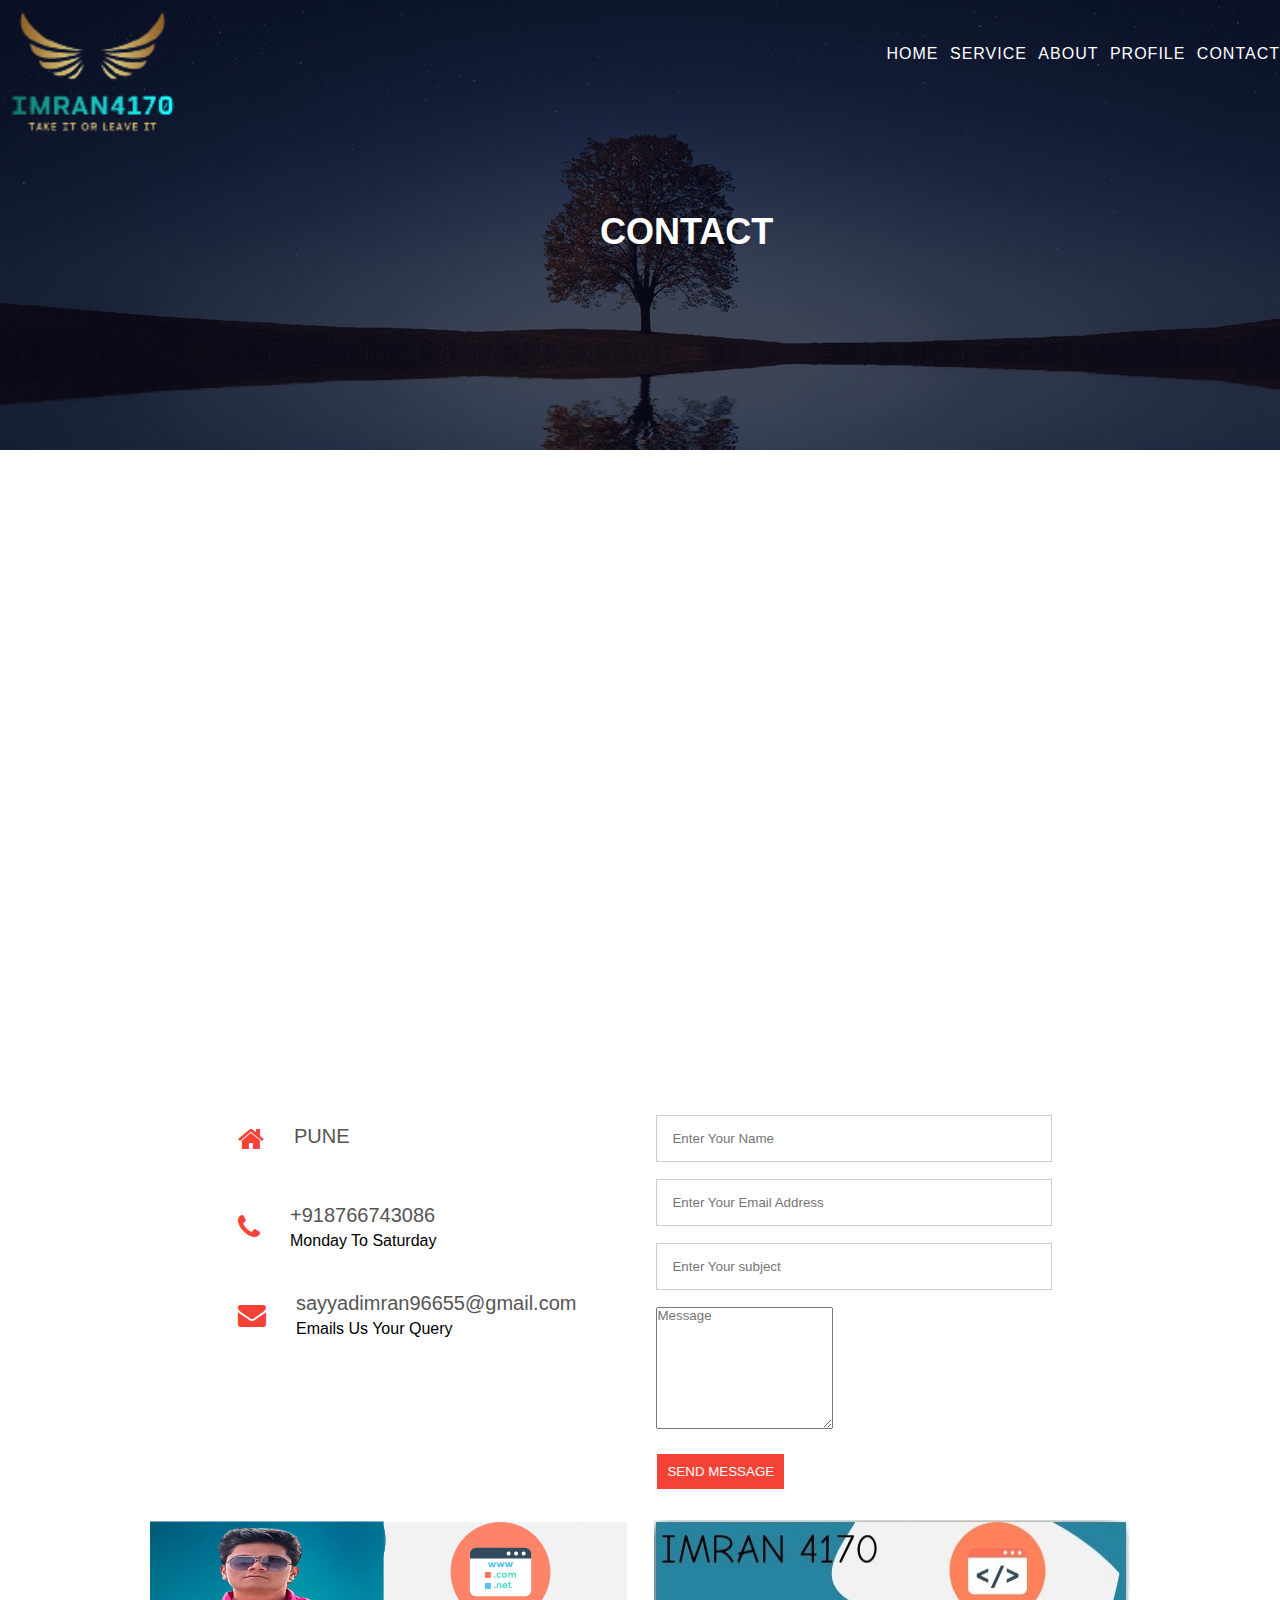
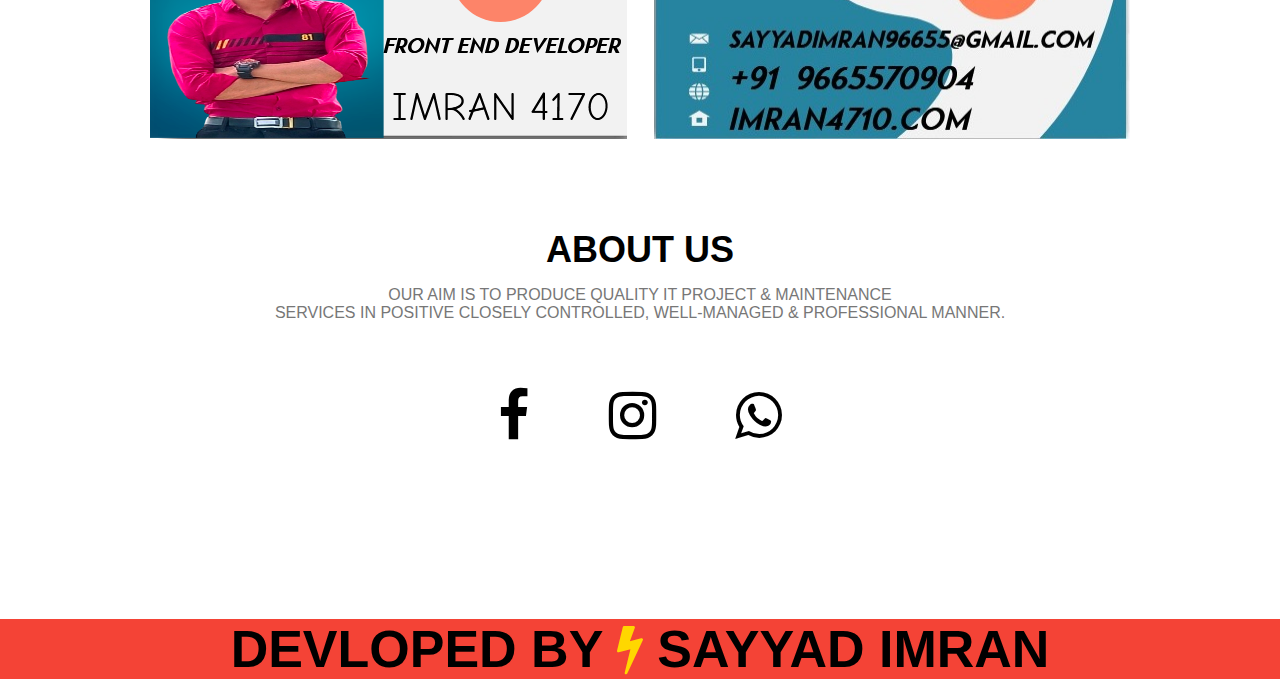
<file: contact.html>
<!DOCTYPE html>
<html lang="en">

<head>

    <meta name="viewport" content="width=device-width, initial-scale=1.0">
    <title>IMRAN4170|RESPONSIVE WEBSITE </title>
    <link rel="stylesheet" href="style.css">
    <link rel="stylesheet" href="https://stackpath.bootstrapcdn.com/font-awesome/4.7.0/css/font-awesome.min.css">
    <script src="https://apps.elfsight.com/p/platform.js" defer></script>
    <div class="elfsight-app-670938b2-4192-4937-969b-d803a41534c1"></div>
</head>


<body>

    <!-- -----------------------------HEADER---------------------------------- -->
    <section class="sub-header">
        <nav>
            <a href=""><img src="logo 1.png"></a>
            <div class="navlinks" id="navlinks">
                <i class="fa fa-times" onclick="hidemenu()"></i>
                <ul>
                    <li><a href="index.html">HOME</a></li>
                    <li><a href="service.html">SERVICE</a></li>
                    <li><a href="about.html">ABOUT</a></li>
                    <li><a href="profile.html">PROFILE</a></li>
                    <li><a href="contact.html">CONTACT</a></li>
                </ul>
            </div>
            <i class="fa fa-bars" onclick="showmenu()"></i>
        </nav>
        <!-- <div class="text-box">
             <p>I'M</p> -->
        <!-- <h1>SERVICE</h1> -->
        <!-- <P>I'M WEB-DEVELOPER</P> -->

        <!-- <div class="hero-btn">
                <a href="">Connect With Me</a>
            </div> -->


        <!-- </div> -->

        <h2>CONTACT</h2>

    </section>


    <!-- =========================================HEADER=========================== -->


    <!-- --------------------------------service--------------------------------------------------- -->

    <!-- <section class="service-1">
        <h1>SERVICE WE OFFER</h1>
        <P>WE DEALS WITH</P>


        <div class="container">
            <div class="card">
                <span></span>
                <span></span>
                <span></span>
                <span></span>
                <div class="content">
                    <h2>01</h2>
                    <h3>WEB-DEVELOPER</h3>
                    <p>Web developers create and maintain websites. They are also responsible for the site's technical aspects, such as its performance and capacity, which are measures of a website's speed and how much traffic the site can handle.</p>
                    <a href="https://en.wikipedia.org/wiki/Web_development" target="_main">READ MORE</a>
                </div>
            </div>
            <div class="card">
                <span></span>
                <span></span>
                <span></span>
                <span></span>
                <div class="content">
                    <h2>02</h2>
                    <h3>VIDEO-EDITOR</h3>
                    <p>As a film/video editor, you'll manage material such as camera footage, dialogue, sound effects, graphics and special effects to produce a final film or video product. This is a key role in the post-production process and your skills
                    </p>
                    <a href="https://en.wikipedia.org/wiki/Video_editing" target="_main">READ MORE</a>
                </div>
            </div>
            <div class="card">
                <span></span>
                <span></span>
                <span></span>
                <span></span>
                <div class="content">
                    <h2>03</h2>
                    <h3>PROGRAMMER</h3>
                    <p>A computer programmer, sometimes called a software developer, a programmer or more recently a coder (especially in more informal contexts), is a person who creates computer software.

                    </p>
                    <a href="https://en.wikipedia.org/wiki/Programmer" target="_main">READ MORE</a>
                </div>
            </div>
        </div> -->



    <!-- </section> -->

    <!-- ===================================service========================================================= -->


    <!-- -----------------------------------------PROFILE--------------------------- -->
    <!-- <section class="service">
        <h1>MY PROFILE</h1>
        <P>SOME WORKS</P>


        <div class="row">
            <div class="profile-col">
                <video src="3.mp4" controls width="300px"></video>
            </div>
            <div class="profile-col">
                <video src="4.mp4" controls width="300px"></video>
            </div>
            <div class="profile-col">
                <video src="5.mp4" controls width="300px"></video>
            </div>
        </div>

    </section>

    <section class="service">
        <div class="row">
            <div class="profile-col">
                <video src="7.mp4" controls width="300px"></video>
            </div>
            <div class="profile-col">
                <video src="2.mp4" controls width="300px"></video>
            </div>
            <div class="profile-col">
                <video src="6.mp4" controls width="300px"></video>
            </div>
        </div>



    </section> -->



    <!-- ==============================================PROFILE============================= -->

    <!-- --------------------------------------------------------ABOUT------------------------------------- -->





    <!-- <section class="facility">
        <h1>OUR FACILITIES</h1>
        <P>OUR SERVICE</P>


        <div class="row">
            <div class="facility-col">
                <img src="front.jpg">
                <h3>FRONT-END DEVELOPER</h3>
                <P>Front-end developers are web developers who focus their efforts on the outward-facing parts of a product. ... Instead, these tech gurus focus on making the product </P>
            </div>
            <div class="facility-col">
                <img src="edit.jpg">
                <h3>EDITOR</h3>
                <P>An editor is a person who edits (i.e. makes changes to) documents or audio-visual works. The term can also apply to software and hardware tools used to accomplish such changes.</P>
            </div>
            <div class="facility-col">
                <img src="back.jpg">
                <h3>BACK-END DEVELOPER</h3>
                <P>Their back end code adds utility to everything the front-end developer creates. These developers are responsible for creating, maintaining, testing, and debugging the entire back end. </P>
            </div>

        </div>

    </section> -->




    <!-- ============================================================ABOUT========================== -->


    <!-- --------------------------------------testimonials----------------------------- -->
    <!-- <section class="service">
        <h1>WHAT OUR CLIENT SAYS</h1>
        <P>OUR AIM IS TO PRODUCE QUALITY IT PROJECT & MAINTENANCE <br> SERVICES IN POSITIVE CLOSELY CONTROLLED, WELL-MANAGED & PROFESSIONAL MANNER.</P>



        <div class="container-2">
            <div class="card-2">
                <div class="content-2">
                    <h2>SHAIKH PEERPASHA</h2>
                    <p>I chatted with (IMRAN). He was very helpful and answered all my questions concerning my (Service). I believe he had my interest at heart.</p>
                    <a href="">READ MORE</a>
                </div>
                <img src="pashubhaiya.png">
            </div>
            <div class="card-2">
                <div class="content-2">
                    <h2>SHAIKH PARVESH</h2>
                    <p>I'm happy with the phone and the deal I got from the company. I wanted a good service that i got from company.
                    </p>
                    <a href="">READ MORE</a>
                </div>
                <img src="PARVESH.png">
            </div>
        </div>

    </section> -->

    <!-- ==========================================testimonials================================== -->

    <!-- -------------------------call to action-------------------------------------- -->

    <!-- <section class="cta">
        <h1> LET'S JOIN US <br> FOR AMAZING EXPERIENCE</h1>
        <a href="" class="hero-btn">CONNECT WITH ME</a>

    </section> -->




    <!-- ==================================call to action=============================== -->
    <!-- ----------contact us----------- -->
    <section class="location">
        <iframe src="https://www.google.com/maps/embed?pb=!1m18!1m12!1m3!1d242117.68101876182!2d73.7228790230887!3d18.524890421369644!2m3!1f0!2f0!3f0!3m2!1i1024!2i768!4f13.1!3m3!1m2!1s0x3bc2bf2e67461101%3A0x828d43bf9d9ee343!2sPune%2C%20Maharashtra!5e0!3m2!1sen!2sin!4v1645956152791!5m2!1sen!2sin"
            width="600" height="450" style="border:0;" allowfullscreen="" loading="lazy"></iframe>

    </section>



    <section class="contact-us">

        <div class="row">
            <div class="contact-col">
                <div>
                    <i class="fa fa-home"></i>
                    <span>
                
                  <h5>PUNE</h5>
                
            </span>
                </div>
                <div>
                    <i class="fa fa-phone"></i>
                    <span>
                
                  <h5>+918766743086</h5>
                  <p>Monday To Saturday</p>
                
            </span>
                </div>
                <div>
                    <i class="fa fa-envelope"></i>
                    <span>
                
                  <h5>sayyadimran96655@gmail.com</h5>
                  <p>Emails Us Your Query</p>
                
            </span>
                </div>
            </div>



            <div class="contact-col">


                <form action="form-handeler-php" method="post">
                    <input type="text" name="name" placeholder="Enter Your Name" required>
                    <input type="email" name="email" placeholder="Enter Your Email Address" required>
                    <input type="text" name="subject" placeholder="Enter Your subject" required>
                    <textarea rows="8" name="message" placeholder="Message" required></textarea>

                </form>

                <button type="submit" class="red-btn">SEND MESSAGE</button>



            </div>

    </section>



    <section class="visit-card">

        <img src="onlinelogomaker-020322-2258-3308-2000-transparent.png">
        <img src="onlinelogomaker-020322-2258-3308-500.jpg">
    </section>

    <!-- ----------------------------about us and footer------------------------ -->


    <section class="about-us">
        <h1>ABOUT US</h1>
        <P>OUR AIM IS TO PRODUCE QUALITY IT PROJECT & MAINTENANCE <br> SERVICES IN POSITIVE CLOSELY CONTROLLED, WELL-MANAGED & PROFESSIONAL MANNER.</P>
        <div class="icons">
            <a href="https://www.facebook.com/imran96655" target="_main"><i class= "fa fa-facebook "></i></a>

            <a href="https://www.instagram.com/imran_.4170 " target="_main"> <i class="fa fa-instagram "></i></a>

            <a href="https://api.whatsapp.com/send?phone=918766743086 " target="_main"> <i class="fa fa-whatsapp "></i></a>







        </div>

    </section>


    <section class="devloped ">


        <h1>DEVLOPED BY <i class="fa fa-bolt " style="color:gold "></i> SAYYAD IMRAN</h1>
        <!-- <script src="https://apps.elfsight.com/p/platform.js " defer></script>
        <div class="elfsight-app-670938b2-4192-4937-969b-d803a41534c1 "></div> -->
    </section>

    <!-- ===================================about us and footer======================================= -->





    <!-- ---------------------------javascript for toggle menu------------------------- -->
    <script>
        var navlinks = document.getElementById("navlinks");

        function showmenu() {

            navlinks.style.right = "0";

        }

        function hidemenu() {

            navlinks.style.right = "-200px";

        }
    </script>



</body>

</html>




<!-- ===========================================javscript for toggle===================== -->
<!-- 
<a href="https://www.facebook.com/imran96655/ " target="_blank "></a>
<i class="fa fa-facebook "></i>

<a href="https://www.facebook.com/imran96655/ " target="_blank "></a>
<i class="fa fa-instagram "></i>

<a href="https://www.facebook.com/imran96655/ " target="_blank "></a>
<i class="fa fa-whatsapp "></i> -->
</file>
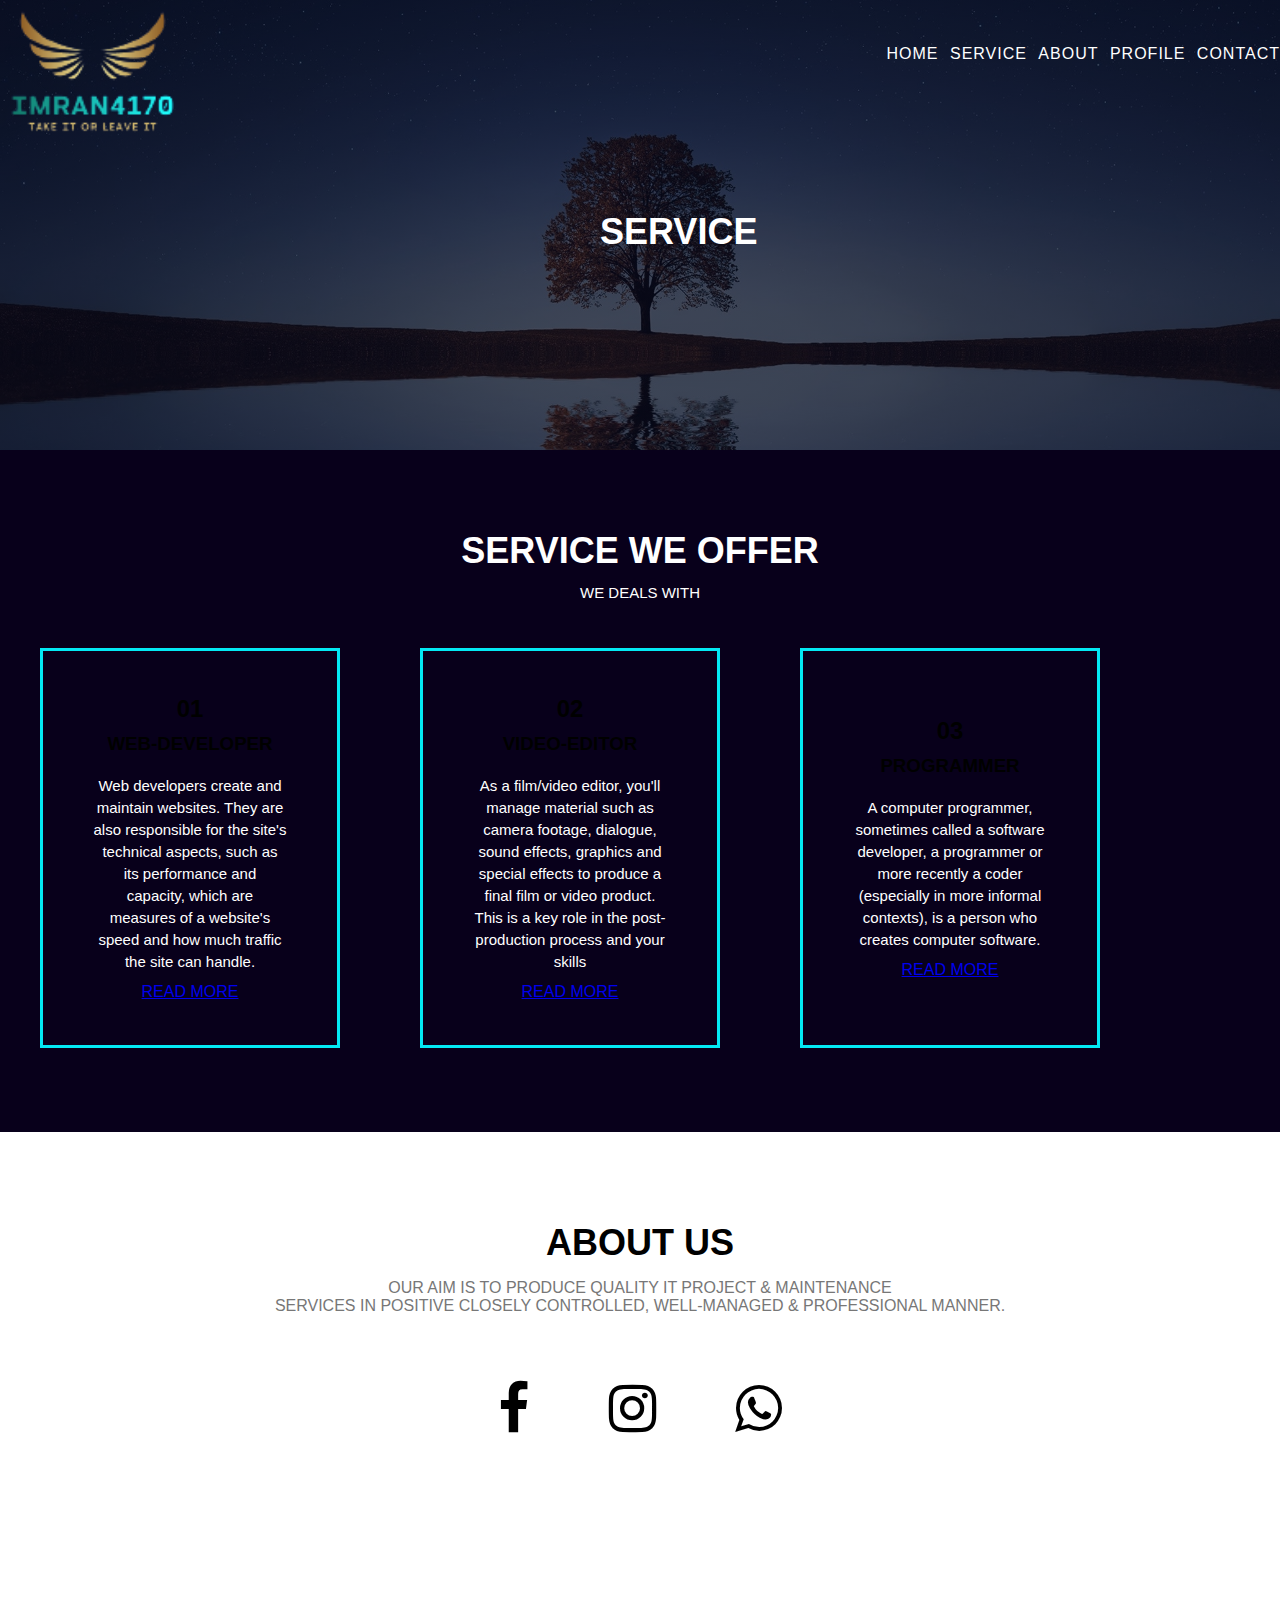
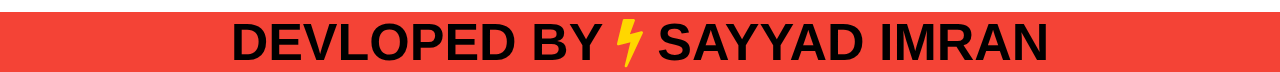
<file: service.html>
<!DOCTYPE html>
<html lang="en">

<head>

    <meta name="viewport" content="width=device-width, initial-scale=1.0">
    <title>IMRAN4170|RESPONSIVE WEBSITE </title>
    <link rel="stylesheet" href="style.css">
    <link rel="stylesheet" href="https://stackpath.bootstrapcdn.com/font-awesome/4.7.0/css/font-awesome.min.css">
    <script src="https://apps.elfsight.com/p/platform.js" defer></script>
    <div class="elfsight-app-670938b2-4192-4937-969b-d803a41534c1"></div>
    <link rel="stylesheet" href="phone.css">
</head>


<body>

    <!-- -----------------------------HEADER---------------------------------- -->
    <section class="sub-header">
        <nav>
            <a href=""><img src="logo 1.png"></a>
            <div class="navlinks" id="navlinks">
                <i class="fa fa-times" onclick="hidemenu()"></i>
                <ul>
                    <li><a href="index.html">HOME</a></li>
                    <li><a href="service.html">SERVICE</a></li>
                    <li><a href="about.html">ABOUT</a></li>
                    <li><a href="profile.html">PROFILE</a></li>
                    <li><a href="contact.html">CONTACT</a></li>
                </ul>
            </div>
            <i class="fa fa-bars" onclick="showmenu()"></i>
        </nav>
        <!-- <div class="text-box">
            <!-- <p>I'M</p> -->
        <!-- <h1>SERVICE</h1> -->
        <!-- <P>I'M WEB-DEVELOPER</P> -->

        <!-- <div class="hero-btn">
                <a href="">Connect With Me</a>
            </div> -->


        <!-- </div> -->

        <h2>SERVICE</h2>

    </section>


    <!-- =========================================HEADER=========================== -->


    <!-- --------------------------------service--------------------------------------------------- -->

    <section class="service-1">
        <h1>SERVICE WE OFFER</h1>
        <P>WE DEALS WITH</P>


        <div class="container">
            <div class="card">
                <span></span>
                <span></span>
                <span></span>
                <span></span>
                <div class="content">
                    <h2>01</h2>
                    <h3>WEB-DEVELOPER</h3>
                    <p>Web developers create and maintain websites. They are also responsible for the site's technical aspects, such as its performance and capacity, which are measures of a website's speed and how much traffic the site can handle.</p>
                    <a href="https://en.wikipedia.org/wiki/Web_development" target="_main">READ MORE</a>
                </div>
            </div>
            <div class="card">
                <span></span>
                <span></span>
                <span></span>
                <span></span>
                <div class="content">
                    <h2>02</h2>
                    <h3>VIDEO-EDITOR</h3>
                    <p>As a film/video editor, you'll manage material such as camera footage, dialogue, sound effects, graphics and special effects to produce a final film or video product. This is a key role in the post-production process and your skills
                    </p>
                    <a href="https://en.wikipedia.org/wiki/Video_editing" target="_main">READ MORE</a>
                </div>
            </div>
            <div class="card">
                <span></span>
                <span></span>
                <span></span>
                <span></span>
                <div class="content">
                    <h2>03</h2>
                    <h3>PROGRAMMER</h3>
                    <p>A computer programmer, sometimes called a software developer, a programmer or more recently a coder (especially in more informal contexts), is a person who creates computer software.

                    </p>
                    <a href="https://en.wikipedia.org/wiki/Programmer" target="_main">READ MORE</a>
                </div>
            </div>
        </div>



    </section>

    <!-- ===================================service========================================================= -->


    <!-- -----------------------------------------PROFILE--------------------------- -->
    <!-- <section class="service">
        <h1>MY PROFILE</h1>
        <P>SOME WORKS</P>


        <div class="row">
            <div class="profile-col">
                <video src="3.mp4" controls width="300px"></video>
            </div>
            <div class="profile-col">
                <video src="4.mp4" controls width="300px"></video>
            </div>
            <div class="profile-col">
                <video src="5.mp4" controls width="300px"></video>
            </div>
        </div>

    </section>

    <section class="service">
        <div class="row">
            <div class="profile-col">
                <video src="7.mp4" controls width="300px"></video>
            </div>
            <div class="profile-col">
                <video src="2.mp4" controls width="300px"></video>
            </div>
            <div class="profile-col">
                <video src="6.mp4" controls width="300px"></video>
            </div>
        </div>



    </section> -->



    <!-- ==============================================PROFILE============================= -->

    <!-- --------------------------------------------------------ABOUT------------------------------------- -->





    <!-- <section class="facility">
        <h1>OUR FACILITIES</h1>
        <P>OUR SERVICE</P>


        <div class="row">
            <div class="facility-col">
                <img src="front.jpg">
                <h3>FRONT-END DEVELOPER</h3>
                <P>Front-end developers are web developers who focus their efforts on the outward-facing parts of a product. ... Instead, these tech gurus focus on making the product </P>
            </div>
            <div class="facility-col">
                <img src="edit.jpg">
                <h3>EDITOR</h3>
                <P>An editor is a person who edits (i.e. makes changes to) documents or audio-visual works. The term can also apply to software and hardware tools used to accomplish such changes.</P>
            </div>
            <div class="facility-col">
                <img src="back.jpg">
                <h3>BACK-END DEVELOPER</h3>
                <P>Their back end code adds utility to everything the front-end developer creates. These developers are responsible for creating, maintaining, testing, and debugging the entire back end. </P>
            </div>

        </div>

    </section> -->




    <!-- ============================================================ABOUT========================== -->


    <!-- --------------------------------------testimonials----------------------------- -->
    <!-- <section class="service">
        <h1>WHAT OUR CLIENT SAYS</h1>
        <P>OUR AIM IS TO PRODUCE QUALITY IT PROJECT & MAINTENANCE <br> SERVICES IN POSITIVE CLOSELY CONTROLLED, WELL-MANAGED & PROFESSIONAL MANNER.</P>



        <div class="container-2">
            <div class="card-2">
                <div class="content-2">
                    <h2>SHAIKH PEERPASHA</h2>
                    <p>I chatted with (IMRAN). He was very helpful and answered all my questions concerning my (Service). I believe he had my interest at heart.</p>
                    <a href="">READ MORE</a>
                </div>
                <img src="pashubhaiya.png">
            </div>
            <div class="card-2">
                <div class="content-2">
                    <h2>SHAIKH PARVESH</h2>
                    <p>I'm happy with the phone and the deal I got from the company. I wanted a good service that i got from company.
                    </p>
                    <a href="">READ MORE</a>
                </div>
                <img src="PARVESH.png">
            </div>
        </div>

    </section> -->

    <!-- ==========================================testimonials================================== -->

    <!-- -------------------------call to action-------------------------------------- -->

    <!-- <section class="cta">
        <h1> LET'S JOIN US <br> FOR AMAZING EXPERIENCE</h1>
        <a href="" class="hero-btn">CONNECT WITH ME</a>

    </section> -->




    <!-- ==================================call to action=============================== -->

    <!-- ----------------------------about us and footer------------------------ -->


    <section class="about-us">
        <h1>ABOUT US</h1>
        <P>OUR AIM IS TO PRODUCE QUALITY IT PROJECT & MAINTENANCE <br> SERVICES IN POSITIVE CLOSELY CONTROLLED, WELL-MANAGED & PROFESSIONAL MANNER.</P>
        <div class="icons">
            <a href="https://www.facebook.com/imran96655" target="_main"><i class= "fa fa-facebook "></i></a>

            <a href="https://www.instagram.com/imran_.4170 " target="_main"> <i class="fa fa-instagram "></i></a>

            <a href="https://api.whatsapp.com/send?phone=918766743086 " target="_main"> <i class="fa fa-whatsapp "></i></a>







        </div>

    </section>


    <section class="devloped ">


        <h1>DEVLOPED BY <i class="fa fa-bolt " style="color:gold "></i> SAYYAD IMRAN</h1>
        <!-- <script src="https://apps.elfsight.com/p/platform.js " defer></script>
        <div class="elfsight-app-670938b2-4192-4937-969b-d803a41534c1 "></div> -->
    </section>

    <!-- ===================================about us and footer======================================= -->





    <!-- ---------------------------javascript for toggle menu------------------------- -->
    <script>
        var navlinks = document.getElementById("navlinks");

        function showmenu() {

            navlinks.style.right = "0";

        }

        function hidemenu() {

            navlinks.style.right = "-200px";

        }
    </script>



</body>

</html>




<!-- ===========================================javscript for toggle===================== -->
<!-- 
<a href="https://www.facebook.com/imran96655/ " target="_blank "></a>
<i class="fa fa-facebook "></i>

<a href="https://www.facebook.com/imran96655/ " target="_blank "></a>
<i class="fa fa-instagram "></i>

<a href="https://www.facebook.com/imran96655/ " target="_blank "></a>
<i class="fa fa-whatsapp "></i> -->
</file>
<file: style.css>
* {
        margin: 0;
        padding: 0;
        box-sizing: border-box;
        font-family: 'popins', sans-serif;
    }
    
    .header {
        width: 100%;
        height: 100vh;
        background: url(imran.png) center center/cover;
        color: #fff;
        padding: 2% 2%;
        /* background-size: cover; */
    }
    
    nav {
        text-align: center;
        justify-content: space-between;
        display: flex;
        width: 100%;
        flex-wrap: wrap;
    }
    
    nav img {
        width: 190px;
    }
    
    nav ul li {
        display: inline-block;
        padding-top: 45px;
        letter-spacing: 1px;
    }
    
    nav ul li a {
        list-style: none;
        text-decoration: none;
        padding: 7px;
        color: #000;
    }
    
    nav ul li a::after {
        content: '';
        width: 0;
        display: block;
        transition: 0.5s;
        margin: auto;
        height: 3px;
        background: #f44336;
    }
    
    nav ul li a:hover::after {
        width: 90%;
    }
    
    nav ul li a:hover {
        color: aqua;
    }
    
    .text-box {
        bottom: 10%;
        position: absolute;
        color: #fff;
        margin-bottom: 42px;
    }
    
    .text-box p {
        margin: left 12px;
        font-size: 40px;
        font-weight: 500;
    }
    
    .text-box h1 {
        font-size: 125px;
        font-weight: 600;
        line-height: 160px;
        color: transparent;
        -webkit-text-stroke: 1px #000;
        background: url(wave-png.jpg);
        /* -webkit-background-clip: text; */
        animation: back 20s linear infinite;
        position: 0 0;
    }
    
    @keyframes back {
        100% {
            background-position: 2000px 0;
        }
    }
    
    .hero-btn {
        margin-top: 20px;
    }
    
    .hero-btn a {
        text-decoration: none;
        list-style: none;
        color: #fff;
        border: 1px solid #fff;
        padding: 10px 10px;
        background: #f44336;
        margin-top: 20px;
    }
    
    .hero-btn a:hover {
        background: aqua;
        color: #050801;
        box-shadow: 0 0 5px #03e9f4, 0 0 25px #03e9f4, 0 0 75px #03e9f4, 0 0 200px #03e9f4
    }
    
    nav .fa {
        display: none;
    }
    /* =================================HEADER====================================== */
    /* -----------------------------------------JAVSCRIPT FOR TOGGLE MENU------------------- */
    
    /* @media (max-width:700px) {
        .text-box p {
            font-size: 40px;
        }
        .text-box h1 {
            font-size: 70px;
        }
        .text-box h3 {
            font-size: 40px;
        }
        .navlinks ul li {
            display: block;
        }
        .navlinks {
            position: absolute;
            background: #f44336;
            height: 100vh;
            width: 200px;
            top: 0;
            right: 0;
            text-align: left;
            z-index: 2;
            transition: 1s;
        }
        nav .fa {
            display: block;
            color: #fff;
            margin: 10px;
            font-size: 22px;
            cursor: pointer;
        }
        .navlinks ul {
            margin: 30px;
        }
    } */
    /* ================================JAVSCRIPT FOR TOGGLE MENU======================== */
    /* ------------------------------------SERVICE------------------------------------- */
    
    .service-1 {
        width: 100%;
        margin: auto;
        text-align: center;
        padding-top: 80px;
        padding-top: 80px;
        background: #08001b;
        padding-bottom: 50px;
        display: flex;
        flex-direction: column;
    }
    
    .service-1 h1 {
        font-size: 36px;
        font-weight: 600;
        color: #fff;
    }
    
    .service-1 p {
        color: #fff;
        font-size: 15px;
        font-weight: 300;
        line-height: 22px;
        padding: 10px;
    }
    .container .card{
        display: flex;
        justify-content: center;
        align-items: center;
        border: #03e9f4 solid;
        width: 300px;
        height: 400px;
        padding: 34px 40px;
        margin: 34px 40px;

    }
   
    .container {
        height: auto;
        /* width: 1100px; */
        display: flex;
        flex-wrap: wrap;
        /* justify-content: space-between; */
        /* align-items: center; */
       /* margin-top: 5vh;
        margin-left: 98px; */
        
    }
  /*  
    .container .card {
        position: relative;
        height: 400px;
        width: 300px;
        background: #0c002b;*/
        /* display: flex;
        flex-direction: column;  */
       /*  flex-wrap: wrap; 
        align-items: center;
        justify-content: center;
        margin:20px;
        box-shadow: 0 20px 50px rgba(0, 0, 0, 0.2);
        overflow: hidden;
    }
    
    .container .card::before {
        content: '';
        position: relative;
        top: 2px;
        left: 2px;
        bottom: 2px;
        width: 50%;
        background: rgba(255, 255, 255, 0.1);
        pointer-events: none;
    }
    
    .container .card .content {
        padding: 30px;
        text-align: center;
    } */
    
    /* .container .card .content h2 {
        position: relative;
        right: -80px;
        font-size: 4em;
        font-weight: 800;
        color: #1779ff;
        z-index: 1;
        opacity: 0.1;
        transition: 0.5s;
    }
    
    .container .card:hover .content h2 {
        opacity: 100;
        transform: translateY(-40px);
    }
    
    .container .card .content h3 {
        position: relative;
        font-size: 1em;
        color: #fff;
        z-index: 2;
        opacity: 0.5s;
        letter-spacing: 1px;
        transition: 0.5s;
        margin-top: -50px;
    }
    
    .container .card:hover .content h3,
    .container .card .content p {
        opacity: 1;
    }
    
    .container .card .content p {
        position: relative;
        font-size: 1em;
        font-weight: 300;
        color: #fff;
        z-index: 2;
        opacity: 0.5s;
        letter-spacing: 1px;
        transition: 0.5s;
    }
    
    .container .card .content a {
        display: inline-block;
        margin-top: 15px;
        padding: 8px 15px;
        background: #fff;
        color: #0c002b;
        text-decoration: none;
        text-transform: uppercase;
        font-weight: 600;
        box-shadow: 0 0 5px #03e9f4, 0 0 25px #03e9f4, 0 0 75px #03e9f4, 0 0 200px #03e9f4
    }
    
    .container .card span {
        transition: 0.5s;
    }
    
    .container .card span:nth-child(1) {
        position: absolute;
        top: 0;
        left: 0;
        width: 100%;
        height: 3px;
        background: linear-gradient(to right, transparent, #1779ff);
        animation: animate1 2s linear infinite;
        animation-delay: 1s;
    }
    
    @keyframes animate1 {
        0% {
            transform: translateX(-100%);
        }
        100% {
            transform: translateX(100%);
        }
    }
    
    .container .card span:nth-child(2) {
        position: absolute;
        top: 0;
        right: 0;
        width: 3px;
        height: 100%;
        background: linear-gradient(to bottom, transparent, #1779ff);
        animation: animate2 2s linear infinite;
        animation-delay: 1s;
    }
    
    @keyframes animate2 {
        0% {
            transform: translateY(-100%);
        }
        100% {
            transform: translateY(100%);
        }
    }
    
    .container .card span:nth-child(3) {
        position: absolute;
        bottom: 0;
        left: 0;
        width: 100%;
        height: 3px;
        background: linear-gradient(to left, transparent, #1779ff);
        animation: animate3 2s linear infinite;
        animation-delay: 1s;
    }
    
    @keyframes animate3 {
        0% {
            transform: translateX(100%);
        }
        100% {
            transform: translateX(-100%);
        }
    }
    
    .container .card span:nth-child(4) {
        position: absolute;
        top: 0;
        left: 0;
        width: 3px;
        height: 100%;
        background: linear-gradient(to top, transparent, #1779ff);
        animation: animate4 2s linear infinite;
        animation-delay: 1s;
    }
    
     @keyframes animate4 {
        0% {
            transform: translateY(100%);
        }
        100% {
            transform: translateY(-100%);
        }
    }  */
 
    /* @media (max-width:1245px) { 
        .container {
            
            flex-wrap: wrap;
            
        }
    } 
   
    @media(max-width:700px) {
        .service-1 h1 {
            font-size: 16px;
        }
        .container .card .content {
            padding: 5px;
        }
    }
    /* ================================================service========================= */
    /* ---------------------------PROFILE------------------------------------------ */
    
    .service {
        width: 100%;
        margin: auto;
        text-align: center;
        padding-top: 80px;
        padding-top: 80px;
        /* background: #0c002b; */
    }
    
    .service h1 {
        font-size: 36px;
        font-weight: 600;
        color: rgb(0, 0, 0);
    }
    
    .service p {
        color: rgb(0, 0, 0);
        font-size: 15px;
        font-weight: 300;
        line-height: 22px;
        padding: 10px;
        padding-bottom: 5vh;
    }
    
    .row {
        margin-top: 5%;
        display: flex;
        justify-content: space-between;
        padding-left: 100px;
        padding-right: 100px;
        border-radius: 10px;
    }
    
    .service-col {
        flex-basis: 31%;
        background: #fff3f3;
        border-radius: 10px;
        margin-bottom: 5%;
        padding: 20px 12px;
        box-sizing: border-box;
        transition: 0.5s;
    }
    
    h3 {
        text-align: center;
        font-weight: 600;
        margin: 10px 0;
    }
    
    /* @media(max-width:700px) {
        .row {
            flex-direction: column;
            padding-left: 78px;
        }
    } */
    /* ----------------------------------------PROFILE------------------------- */
    /* ================================================facility=================== */
    
    .facility {
        width: 100%;
        margin: auto;
        text-align: center;
        padding-top: 100px;
    }
    
    .facility h1 {
        font-size: 36px;
        font-weight: 600;
        color: rgb(0, 0, 0);
    }
    
    .facility p {
        color: rgb(0, 0, 0);
        font-size: 15px;
        font-weight: 300;
        line-height: 22px;
        padding: 10px;
        padding-bottom: 5vh;
        align-items: center;
        justify-content: center;
    }
    
    .facility-col {
        flex-basis: 31%;
        border-radius: 10px;
        margin-bottom: 5%;
        text-align: left;
    }
    
    .facility-col img {
        width: 100%;
        border-radius: 10px;
    }
    
    .facility-col p {
        padding: 0;
        color: #777;
    }
    
    .facility-col h3 {
        margin-top: 16px;
        margin-bottom: 15px;
        text-align: left;
    }
    
    .facility-col img:hover {
        box-shadow: 0 0 100px rgb(4, 41, 246);
    }
    
    .container-2 {
        align-items: center;
        justify-content: center;
        min-height: 100vh;
        display: flex;
        position: relative;
    }
    
    .container-2 .card-2 {
        position: relative;
        width: 525px;
        height: 300px;
        transition: 0.5s;
        margin: 20px;
        display: flex;
        justify-content: flex-start;
        align-items: center;
        background: linear-gradient(45deg, #1a2f3f, #7094ce);
    }
    
    .container-2 .card-2 img {
        position: absolute;
        bottom: 0;
        height: 350px;
        left: 50%;
        transform: translateX(-50%);
        transition: 0.5s;
    }
    
    .container-2 .card-2:hover img {
        left: 75%;
        height: 400px;
    }
    
    .container-2 .card-2 .content-2 {
        position: relative;
        width: 50%;
        left: 20%;
        padding: 20px 20px 20px 40px;
        transition: 0.5s;
        opacity: 0;
        visibility: hidden;
    }
    
    .container-2 .card-2:hover .content-2 {
        left: 0;
        opacity: 1;
        visibility: visible;
    }
    
    .container-2 .card-2 .content-2 h2 {
        color: #fff;
        text-transform: uppercase;
        font-size: 2.2em;
        line-height: 1em;
    }
    
    .container-2 .card-2 .content-2 p {
        color: #fff;
    }
    
    .container-2 .card-2 .content-2 a {
        position: relative;
        color: #000;
        background: aqua;
        box-shadow: 0 0 5px #03e9f4, 0 0 25px #03e9f4, 0 0 75px #03e9f4, 0 0 80px #03e9f4;
        text-decoration: none;
        background: #fff;
        display: inline-block;
        padding: 10px 20px;
        margin-top: -10px;
        font-weight: 700;
    }
    
    /* @media (max-width:700px) {
        .container-2 .card-2 {
            width: auto;
            max-width: 600px;
            align-items: flex-start;
        }
        .container-2 .card-2:hover {
            height: 600px;
        }
        .container-2 .card-2:hover img {
            left: 50%;
            height: 350px;
        }
        .container-2 .card-2 .content-2 {
            width: 100%;
            left: 0;
            padding: 40px;
        } */
    
    
    @media (max-width:700px) {
        .container-2 {
            flex-direction: column;
        }
        .container-2 .card-2 {
            width: auto;
        }
    }
    
    @media (max-width:420px) {
        .container-2 .card-2 .content-2 {
            padding: 30px;
        }
        .container-2 .card-2 img {
            height: 350px;
        }
    }
    /* =========================================clients and facility============== */
    /* --------------------------------call to action--------------------------------- */
    
    .cta {
        margin: 80px auto;
        text-align: center;
        margin: 100px auto;
        background-image: linear-gradient(rgba(0, 0, 0, 0.7), rgba(0, 0, 0, 0.7)), url(BGGG.jpg);
        background-position: center;
        background-size: cover;
        border-radius: 10px;
        padding: 100px 0;
        margin-top: -10px;
    }
    
    .cta h1 {
        color: #fff;
        margin-bottom: 40px;
        padding: 0;
        font-size: 36px;
        font-size: 36px;
        font-weight: 600;
    }
    
    .cta a {
        text-decoration: none;
        padding: 10px 20px;
        color: #fff;
        background: #f44336;
    }
    
    .cta a:hover {
        background: aqua;
        box-shadow: 0 0 5px #03e9f4, 0 0 25px #03e9f4, 0 0 75px #03e9f4, 0 0 80px #03e9f4;
    }
    
    @media(max-width:700px) {
        .cta h1 {
            font-size: 24px;
        }
    }
    /* =====================================call to action================================ */
    /* ----------------------------------about us and footer------------------------------------ */
    
    .about-us {
        text-align: center;
        justify-content: center;
        padding-top: 10vh;
        padding-bottom: 5vh;
    }
    
    .about-us h1 {
        font-size: 36px;
        font-weight: 600;
    }
    
    .about-us p {
        color: #777;
        font-size: 16px;
        margin-top: 15px;
    }
    /* -------footer----- */
    
    .footer {
        text-align: center;
        margin-top: 100px;
        padding: 30px 0;
    }
    
    .footer h4 {
        font-size: 25px;
        margin-bottom: 20px;
        font-weight: 600;
    }
    
    .icons {
        font-size: 35px;
        margin-top: 35px;
        color: #03e9f4;
    }
    
    .devloped {
        text-align: center;
        margin-top: 100px;
        font-size: 26px;
        background: #f44336;
    }
    
    .icons .fa {
        color: black;
        margin: 13px 35px;
        cursor: pointer;
        padding: 18px 0;
        font-size: 55px;
    }
    
    .icons .fa:hover {
        color: aqua;
    }
    
    .devloped a {
        font-size: 10px;
    }
    
    .elfsight-app-670938b2-4192-4937-969b-d803a41534c1 {
        position: fixed;
        text-align: left;
        justify-content: right;
    }
    /* =========================================about us and footer=============================================== */
    /* ------------------------contact/location------------------------------------- */
    
    .location {
        width: 80%;
        padding: 80px 0;
        margin: auto;
    }
    
    .location iframe {
        width: 100%;
    }
    
    .contact-us {
        width: 80%;
        margin: auto;
    }
    
    .contact-col {
        flex-basis: 48%;
        margin-bottom: 30px;
    }
    
    .contact-col div {
        display: flex;
        align-items: center;
        margin-bottom: 40px;
    }
    
    .contact-col div .fa {
        font-size: 28px;
        color: #f44336;
        margin: 10px;
        margin-right: 30px;
    }
    
    .contact-col div p {
        padding: 0;
    }
    
    .contact-col div h5 {
        font-size: 20px;
        margin-bottom: 5px;
        color: #555;
        font-weight: 400;
    }
    
    .contact-col input,
    contact-col textarea {
        width: 100%;
        padding: 15px;
        margin-bottom: 17px;
        outline: none;
        border: 1px solid #ccc;
        box-sizing: border-box;
    }
    
    .visit-card {
        display: flex;
        justify-content: space-between;
        padding-left: 150px;
        padding-right: 150px;
    }
    /* ====================================================sun headerr================ */
    
    .sub-header {
        height: 50vh;
        width: 100%;
        background-image: linear-gradient(rgba(4, 9, 30, 0.7), rgba(4, 9, 30, 0.7)), url(bg.jpg);
        background-position: center;
        background-size: cover;
        color: #fff;
    }
    
    .sub-header h2 {
        align-items: center;
        justify-content: center;
        margin-left: 600px;
        margin-top: 50px;
        font-size: 36px;
    }
    
    .sub-header ul li a {
        color: #fff;
    }
    
    .sub-header-3 {
        height: 110vh;
        width: 100%;
        /* background-image: linear-gradient(rgba(4, 9, 30, 0.7), rgba(4, 9, 30, 0.7)), url(bg.jpg); */
        /* background-position: center; */
        background-image: url(30.png);
        background-size: cover;
        color: #fff;
    }
    
    .sub-header-3 h2 {
        font-size: 36px;
        margin-left: 610px;
        margin-top: 500px;
    }
    
    /* @media (max-width:700px) {
        .visit-card {
            flex-direction: column;
        }
        .visit-card img {
            width: 380px;
            margin-left: -90px;
            padding-top: 50px;
        }
    } */
    
    .red-btn {
        text-decoration: none;
        list-style: none;
        color: #fff;
        border: 1px solid #fff;
        padding: 10px 10px;
        background: #f44336;
        margin-top: 20px;
    }
    
    .red-btn:hover {
        background: aqua;
        color: #050801;
        box-shadow: 0 0 5px #03e9f4, 0 0 25px #03e9f4, 0 0 75px #03e9f4, 0 0 200px #03e9f4
    }
</file>
<file: phone.css>
/* body{
    background-color: red;
} */
 /* .container.card{
    flex-wrap: wrap;
   
} */
.service{
    
    justify-content: center;
    align-items: center;
}
   
.service .row {
    flex-wrap: wrap;
    padding-left: 78px; 
    justify-content: center;
    
}  
.facility .row{
    flex-wrap: wrap;
    /* justify-content: center;
    align-items: center; */
}
.profile-col{
    padding: 34px;
}
.container.card{
    font-size: 1rem;
}
</file>
